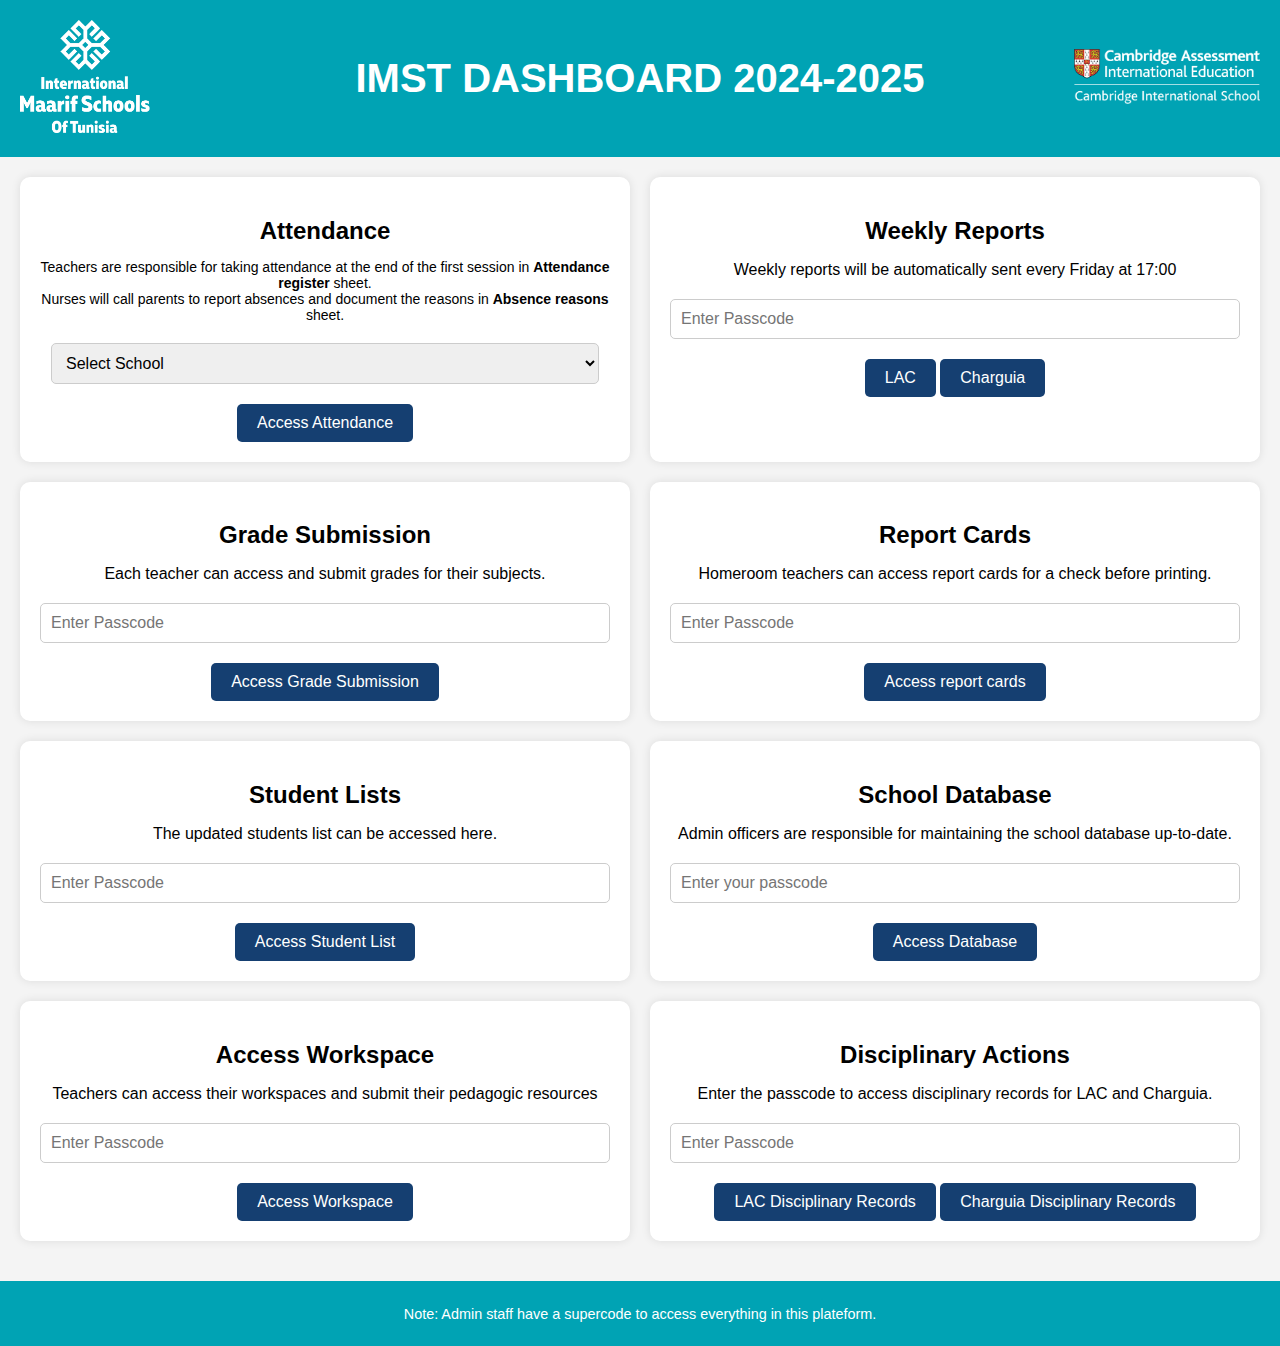
<file: index.html>
<!DOCTYPE html>
<html lang="en">
<head>
    <meta charset="UTF-8">
    <meta name="viewport" content="width=device-width, initial-scale=1.0">
    <title>IMST Dashboard</title>
    <link rel="stylesheet" href="style.css">
    <script src="data.js"></script>
    <script src="scripts.js" defer></script>
</head>
<body>
    <header>
        <div class="header-left">
            <img src="vectmaarif.png" alt="Logo" class="logo-left">
        </div>
        <div class="header-center">
            <h1>IMST DASHBOARD 2024-2025</h1>
        </div>
        <div class="header-right">
            <img src="vectcambridge.png" alt="Logo" class="logo-right">
        </div>
    </header>
    <main class="grid-container">
        
        <!-- Frame 0: Announcement Board (Spans 2 columns) 
        <div class="frame0" style="grid-column: span 2;">
            <div class="announcement-board">
                <h2>Announcement Board</h2>
            </div>
            <div class="announcement-details">
                <h3>Upcoming Deadline: </h3>
				<p>Submitting the yearly plans and September's weekly plans.</p>
                <div id="countdown" class="countdown"></div>
                <h3>Upcoming Event: </h3>
            <p>Dinner on the 5th of September at 18:00 at Beyzade Restaurant, Lac 1</p>
                </div>
            </div>
        </div> -->

        <!-- Frame 1: Attendance -->
        <div class="frame">
            <h2>Attendance</h2>
            <p style="font-size: 14px;">Teachers are responsible for taking attendance at the end of the first session in <B>Attendance register</B> sheet.
			<br> Nurses will call parents to report absences and document the reasons in <B>Absence reasons</B> sheet.</p>
            <select id="attendance-year">
                <option value="">Select School</option>
                <option value="lac3_attendance">Lac 3</option>
                <option value="charguia_attendance">Charguia</option>
            </select>
            <button onclick="accessAttendance()">Access Attendance</button>
        </div>

        <!-- Frame 2: Weekly Reports -->
        <div id="weekly-reports-frame" class="frame">
            <h2>Weekly Reports</h2>
            <p>Weekly reports will be automatically sent every Friday at 17:00</p>
            
            <!-- Input Box for Passcode -->
            <input type="text" id="weekly-passcode" placeholder="Enter Passcode">

            <!-- Buttons for Weekly Reports -->
            <div id="weekly-buttons">
                <button id="lac-button" onclick="validateAndOpenReport('lac')">LAC</button>
                <button id="charguia-button" onclick="validateAndOpenReport('charguia')">Charguia</button>
            </div>
        </div>

        <!-- Frame 3: Grade Submission -->
        <div id="report-cards-frame" class="frame">
            <h2>Grade Submission</h2>
            <p>Each teacher can access and submit grades for their subjects.</p>
            
            <!-- Input Box for Passcode -->
            <input type="text" id="report-passcode" placeholder="Enter Passcode">

            <!-- Button to Submit Passcode -->
            <button onclick="accessGradeSubmission()">Access Grade Submission</button>
        </div>

        <!-- Frame 4: Report Cards -->
        <div id="report-cards-frame" class="frame">
            <h2>Report Cards</h2>
            <p>Homeroom teachers can access report cards for a check before printing.</p>
            
            <!-- Input Box for Passcode -->
            <input type="text" id="report-card-passcode" placeholder="Enter Passcode">

            <!-- Button to Submit Passcode -->
            <button onclick="validateReportCardPasscode()">Access report cards</button>
        </div>

        <!-- Frame 5: Student Lists -->
        <div id="student-lists-frame" class="frame">
            <h2>Student Lists</h2>
            <p>The updated students list can be accessed here.</p>
            
            <!-- Input Box for Passcode -->
            <input type="text" id="student-list-passcode" placeholder="Enter Passcode">

            <!-- Button to Submit Passcode -->
            <button onclick="validateStudentListPasscode()">Access Student List</button>
        </div>

        <!-- Frame 6: School Database -->
        <div class="frame">
            <h2>School Database</h2>
            <p>Admin officers are responsible for maintaining the school database up-to-date.</p>
            <input type="text" id="database-passcode" placeholder="Enter your passcode">
            <button onclick="accessDatabase()">Access Database</button>
        </div>

        <!-- Frame 7: Pedagogic Resources -->
        <div id="workspace-frame" class="frame">
            <h2>Access Workspace</h2>
            <p>Teachers can access their workspaces and submit their pedagogic resources</p>
            
            <!-- Input Box for Passcode -->
            <input type="text" id="workspace-passcode" placeholder="Enter Passcode">

            <!-- Button to Submit Passcode -->
            <button onclick="accessWorkspace()">Access Workspace</button>
        </div>

<!-- Frame 8: Disciplinary Actions -->
<div id="disciplinary-actions-frame" class="frame">
    <h2>Disciplinary Actions</h2>
    <p>Enter the passcode to access disciplinary records for LAC and Charguia.</p>

    <!-- Input Box for Passcode -->
    <input type="text" id="disciplinary-passcode" placeholder="Enter Passcode">

    <!-- Buttons for LAC and Charguia -->
    <div id="disciplinary-buttons">
        <button id="lac-link" onclick="openDisciplinaryLink('lac')">LAC Disciplinary Records</button>
        <button id="charguia-link" onclick="openDisciplinaryLink('charguia')">Charguia Disciplinary Records</button>
    </div>
</div>





    </main>
    <footer>
        <p>Note: Admin staff have a supercode to access everything in this plateform.</p>
    </footer>
</body>
</html>
</file>
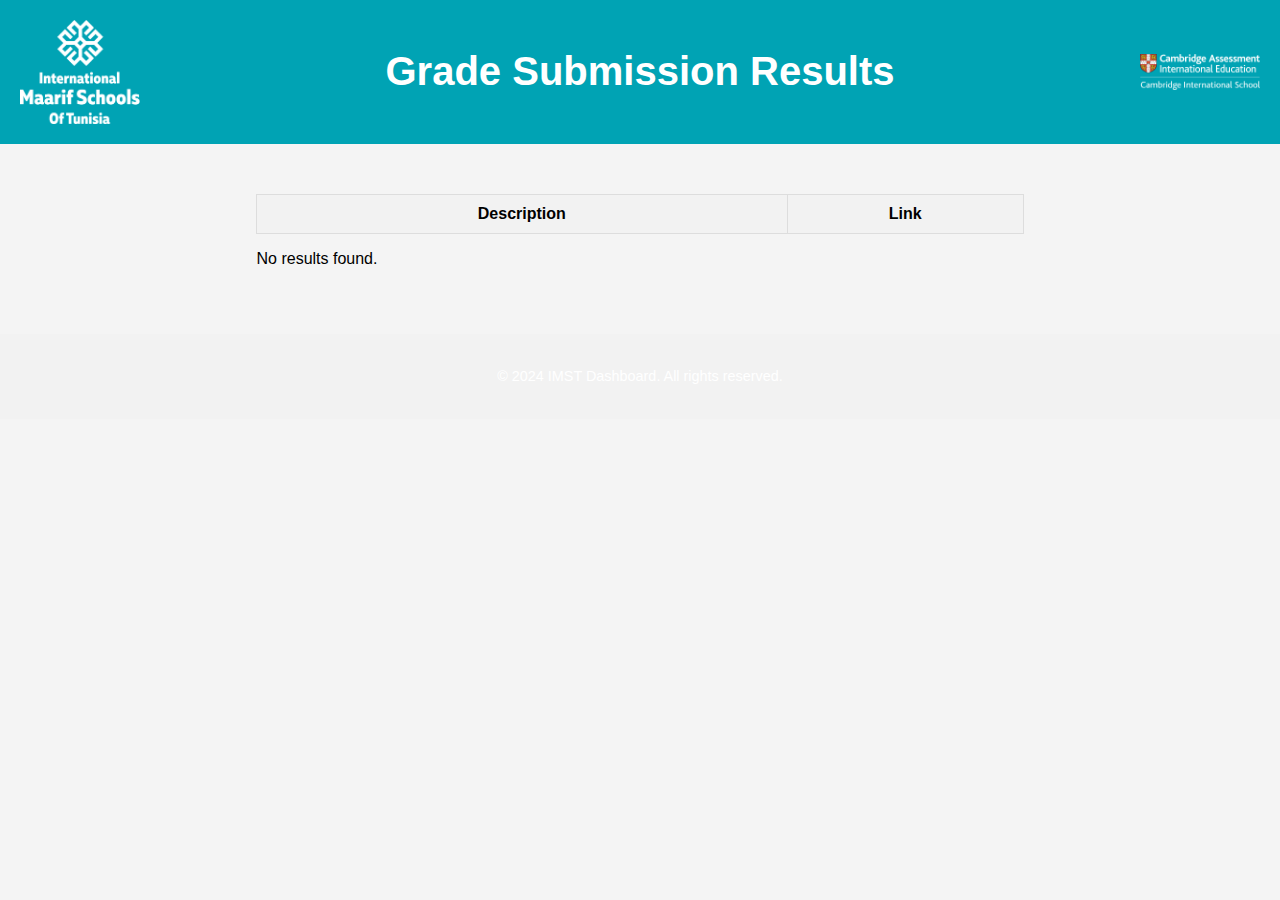
<file: gradeSubmissionResults.html>
<!DOCTYPE html>
<html lang="en">
<head>
    <meta charset="UTF-8">
    <meta name="viewport" content="width=device-width, initial-scale=1.0">
    <title>Grade Submission Interface</title>
    <link rel="stylesheet" href="style.css">
    <script src="scripts.js" defer></script>
    <style>
        .main-header img {
            width: 120px;
        }
        .message {
            font-size: 36px;
            font-weight: bold;
            text-align: center;
            margin-top: 50px;
            color: #333;
        }
        table {
            width: 60%;
            margin: 50px auto;
            border-collapse: collapse;
        }
        th, td {
            border: 1px solid #ddd;
            padding: 10px;
            text-align: center;
        }
        th {
            background-color: #f2f2f2;
        }
        /* Button styling for the links */
        a {
            display: inline-block;
            padding: 10px 20px;
            margin: 5px 0;
            font-size: 16px;
            background-color: #4CAF50;
            color: white;
            text-decoration: none;
            border-radius: 5px;
        }
        a:hover {
            background-color: #45a049;
        }
        footer {
            text-align: center;
            margin-top: 50px;
            padding: 20px;
            background-color: #f2f2f2;
        }
    </style>
</head>
<body onload="loadGradeSubmissionResults()">
    <header class="main-header">
        <img src="vectmaarif.png" alt="Maarif Logo">
        <h1>Grade Submission Results</h1>
        <img src="vectcambridge.png" alt="Cambridge Logo">
    </header>

    <div class="container">
        <table>
            <thead>
                <tr>
                    <th>Description</th>
                    <th>Link</th>
                </tr>
            </thead>
            <tbody id="grade-results">
                <!-- Links will be populated here -->
            </tbody>
        </table>
    </div>

    <footer>
        <p>&copy; 2024 IMST Dashboard. All rights reserved.</p>
    </footer>
</body>
</html>
</file>
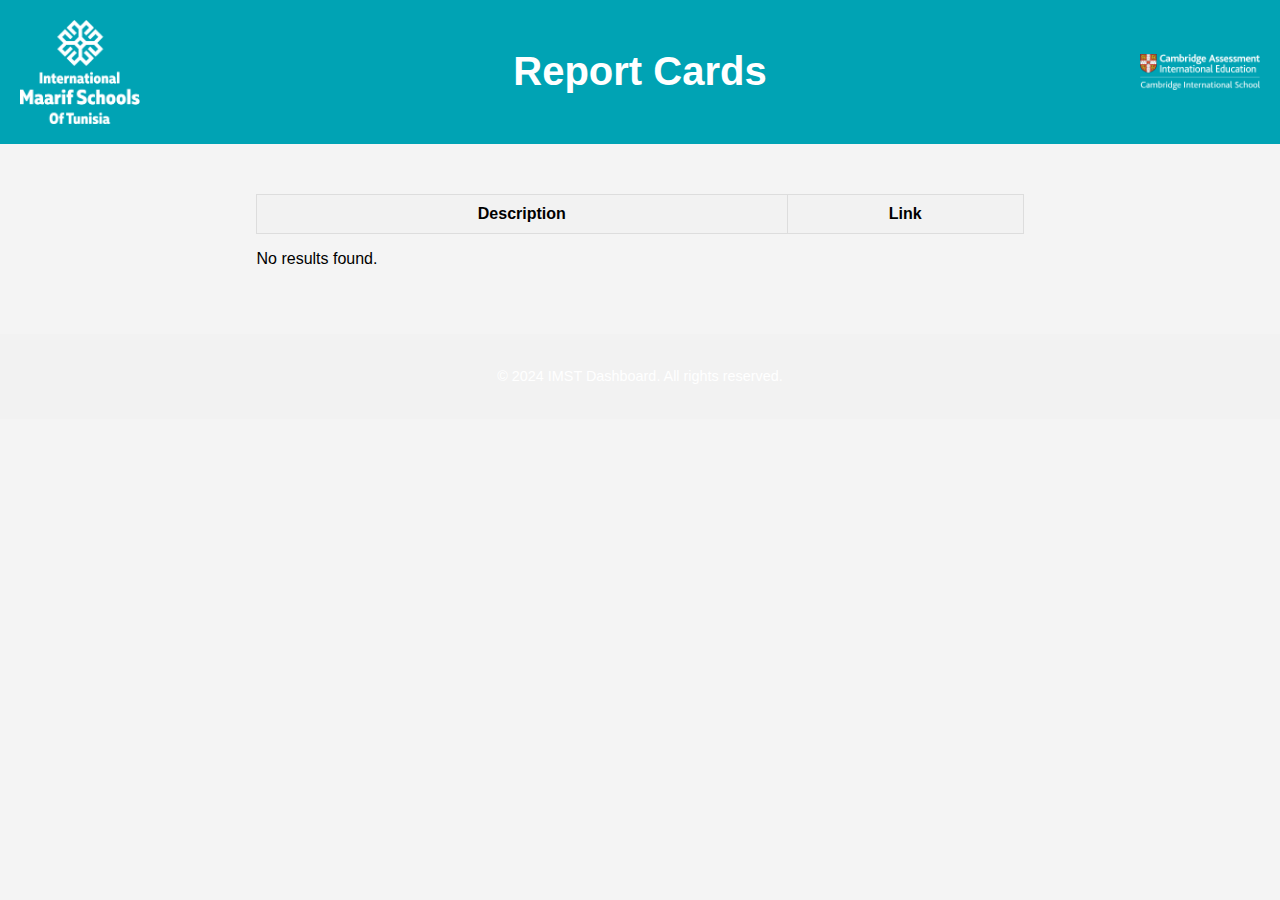
<file: ReportCardsResults.html>
<!DOCTYPE html>
<html lang="en">
<head>
    <meta charset="UTF-8">
    <meta name="viewport" content="width=device-width, initial-scale=1.0">
    <title>Report Cards Results</title>
    <link rel="stylesheet" href="style.css">
    <script src="scripts.js" defer></script>
    <style>
        .main-header img {
            width: 120px;
        }
        .message {
            font-size: 36px;
            font-weight: bold;
            text-align: center;
            margin-top: 50px;
            color: #333;
        }
        table {
            width: 60%;
            margin: 50px auto;
            border-collapse: collapse;
        }
        th, td {
            border: 1px solid #ddd;
            padding: 10px;
            text-align: center;
        }
        th {
            background-color: #f2f2f2;
        }
        /* Button styling for the links */
        a {
            display: inline-block;
            padding: 10px 20px;
            margin: 5px 0;
            font-size: 16px;
            background-color: #4CAF50;
            color: white;
            text-decoration: none;
            border-radius: 5px;
        }
        a:hover {
            background-color: #45a049;
        }
        footer {
            text-align: center;
            margin-top: 50px;
            padding: 20px;
            background-color: #f2f2f2;
        }
    </style>
</head>
<body onload="loadReportCardResults()">
    <header class="main-header">
        <img src="vectmaarif.png" alt="Maarif Logo">
        <h1>Report Cards</h1>
        <img src="vectcambridge.png" alt="Cambridge Logo">
    </header>

    <div class="container">
        <table>
            <thead>
                <tr>
                    <th>Description</th>
                    <th>Link</th>
                </tr>
            </thead>
            <tbody id="report-card-results">
                <!-- Links will be populated here -->
            </tbody>
        </table>
    </div>

    <footer>
        <p>&copy; 2024 IMST Dashboard. All rights reserved.</p>
    </footer>
</body>
</html>
</file>
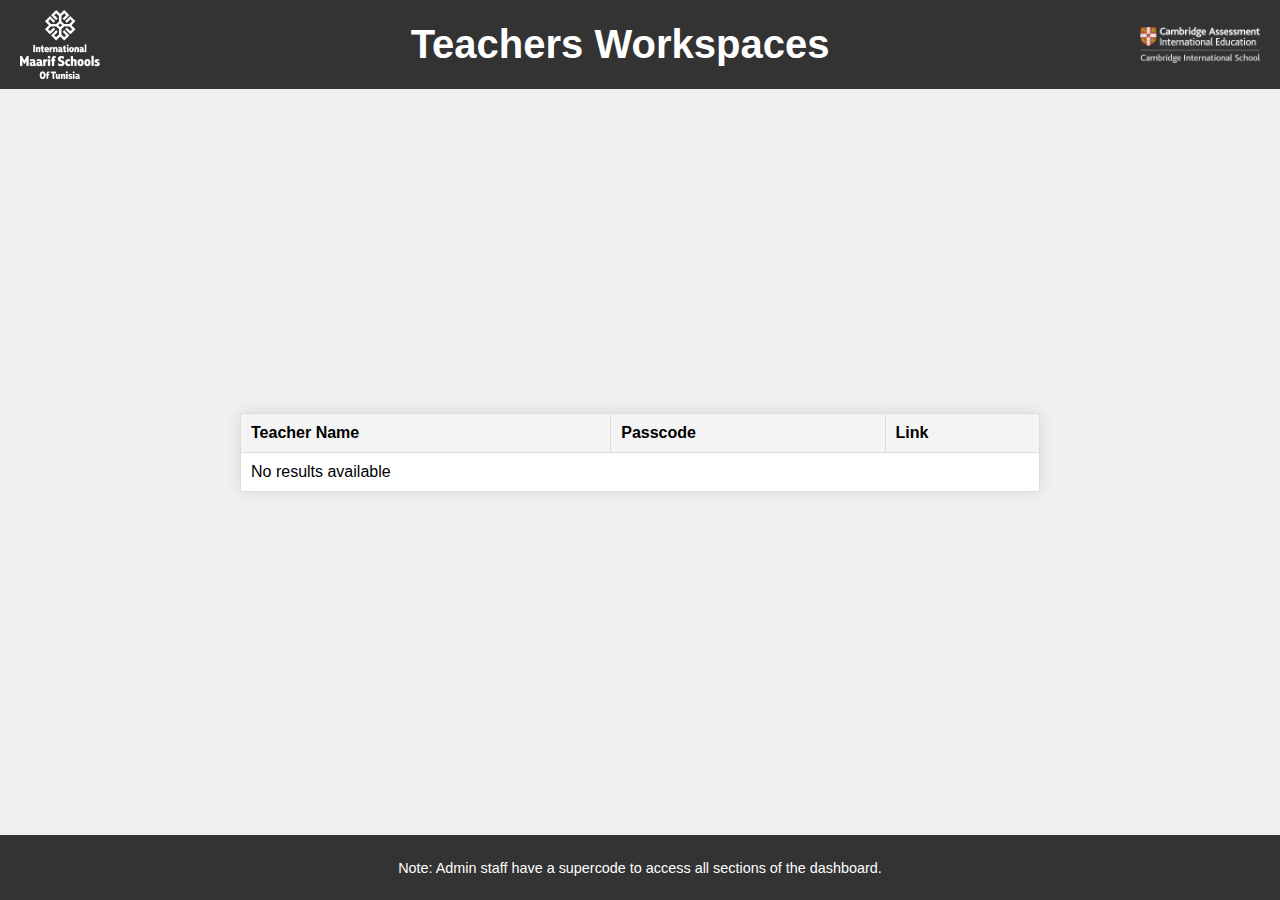
<file: results.html>
<!DOCTYPE html>
<html lang="en">
<head>
    <meta charset="UTF-8">
    <meta name="viewport" content="width=device-width, initial-scale=1.0">
    <title>Results</title>
    <link rel="stylesheet" href="style.css">
    <style>
        body {
            font-family: Arial, sans-serif;
            background-color: #f0f0f0;
            margin: 0;
            padding: 0;
            display: flex;
            flex-direction: column;
            min-height: 100vh;
        }

        .main-header {
            background-color: #333;
            color: #fff;
            padding: 10px 20px;
            display: flex;
            align-items: center;
            justify-content: space-between;
        }

        .container {
            flex: 1;
            display: flex;
            justify-content: center;
            align-items: center;
            padding: 20px;
        }

        table {
            width: 80%;
            max-width: 800px;
            border-collapse: collapse;
            margin: 20px 0;
            background-color: #fff;
            box-shadow: 0 0 15px rgba(0, 0, 0, 0.1);
        }

        th, td {
            padding: 10px;
            border: 1px solid #ddd;
            text-align: left;
            white-space: nowrap; /* Prevent text wrapping */
        }

        th {
            background-color: #f4f4f4;
            font-weight: bold;
        }

        .link-button {
            background-color: #4CAF50;
            color: white;
            padding: 5px 10px;
            text-align: center;
            text-decoration: none;
            display: inline-block;
            border-radius: 5px;
        }

        footer {
            background-color: #333;
            color: #fff;
            padding: 10px 20px;
            text-align: center;
        }
    </style>
</head>
<body onload="loadResults()">
    <header class="main-header">
        <img id="left-image" src="vectmaarif.png" alt="Maarif Logo" style="width: 80px;">
        <h1>Teachers Workspaces</h1>
        <img id="right-image" src="vectcambridge.png" alt="Cambridge Logo" style="width: 120px;">
    </header>

    <div class="container">
        <table id="results-table">
            <thead>
                <tr>
                    <th>Teacher Name</th>
                    <th>Passcode</th>
                    <th>Link</th>
                </tr>
            </thead>
            <tbody>
                <!-- Results will be dynamically inserted here by JavaScript -->
            </tbody>
        </table>
    </div>

    <footer>
        <p>Note: Admin staff have a supercode to access all sections of the dashboard.</p>
    </footer>

    <script>
        function loadResults() {
            const resultsTableBody = document.getElementById('results-table').getElementsByTagName('tbody')[0];
            resultsTableBody.innerHTML = localStorage.getItem('results') || "<tr><td colspan='3'>No results available</td></tr>";
        }
    </script>
</body>
</html>
</file>
<file: style.css>
body {
    font-family: Arial, sans-serif;
    background-color: #f4f4f4;
    margin: 0;
    padding: 0;
}

header {
    background-color: #00A3B4;
    color: white;
    padding: 20px;
    display: flex;
    justify-content: space-between;
    align-items: center;
    box-sizing: border-box;
}

.header-left, .header-right {
    width: 15%;
}

.header-center {
    text-align: center;
    width: 70%;
}

.logo-left {
    max-width: 70%;
    height: auto;
    box-sizing: border-box;
}

.logo-right {
    max-width: 100%;
    height: auto;
    box-sizing: border-box;
}

h1 {
    margin: 0;
    font-size: 2.5rem;
}

main {
    display: grid;
    grid-template-columns: 1fr 1fr;
    grid-template-rows: auto;
    gap: 20px;
    padding: 20px;
}

.frame {
    background-color: white;
    padding: 20px;
    border-radius: 10px;
    box-shadow: 0 0 10px rgba(0, 0, 0, 0.1);
    text-align: center;
}

.frame h2 {
    font-size: 1.5rem;
    margin-bottom: 10px;
}

.frame p {
    font-size: 1rem;
    margin-bottom: 20px;
}

button {
    background-color: #153F71 ;
    color: white;
    border: none;
    padding: 10px 20px;
    border-radius: 5px;
    cursor: pointer;
    font-size: 1rem;
}

button:hover {
    background-color: #218838;
}

select, input[type="text"] {
    padding: 10px;
    margin-bottom: 20px;
    font-size: 1rem;
    border-radius: 5px;
    border: 1px solid #ccc;
    width: calc(100% - 22px);
}

/* New Frame 0 Styles */
.frame0 {
    display: flex;
    justify-content: space-between;
    align-items: flex-start;
    padding: 20px;
    background-color: #f9f9f9;
    border-radius: 10px;
    box-shadow: 0 0 10px rgba(0, 0, 0, 0.1);
    grid-column: span 2; /* Span across both columns */
}

.announcement-board {
    font-size: 1.5rem; /* Adjust font size to make it smaller */
    font-weight: bold;
    color: #333;
    padding: 20px;
    background-color: #e0e0e0;
    border-radius: 10px;
    flex: 1; /* Adjust this value to control size */
    display: flex;
    justify-content: flex-start; /* Align text to the left */
    align-items: center;
}

.announcement-details {
    flex: 3; /* Adjust this value to control size */
    padding: 20px;
    background-color: #ffffff;
    border-radius: 7px;
    display: flex;
    flex-direction: column;
    justify-content: space-between;
	  margin-bottom: 5px; /* Reduced margin below the heading */
    line-height: 0.8; /* Adjust line height to make the spacing tighter */
}


.announcement-details h3 {
    font-size: 1rem;
    color: #555;
	    margin-bottom: 5px; /* Reduced margin after each paragraph */
    line-height: 0.8; /* Adjust line height for tighter spacing */
}

.countdown {
    font-size: 1.5rem;
    color: red;
	  margin-bottom: 5px; /* Reduced space below countdown */
    line-height: 0.8; /* Adjust line height for tighter spacing */
}

.dinner-announcement {
    font-size: 1.25rem;
    color: #333;
}

footer {
    background-color: #00A3B4;
    color: white;
    text-align: center;
    padding: 10px;
    margin-top: 20px;
    font-size: 0.9rem;
}
</file>
